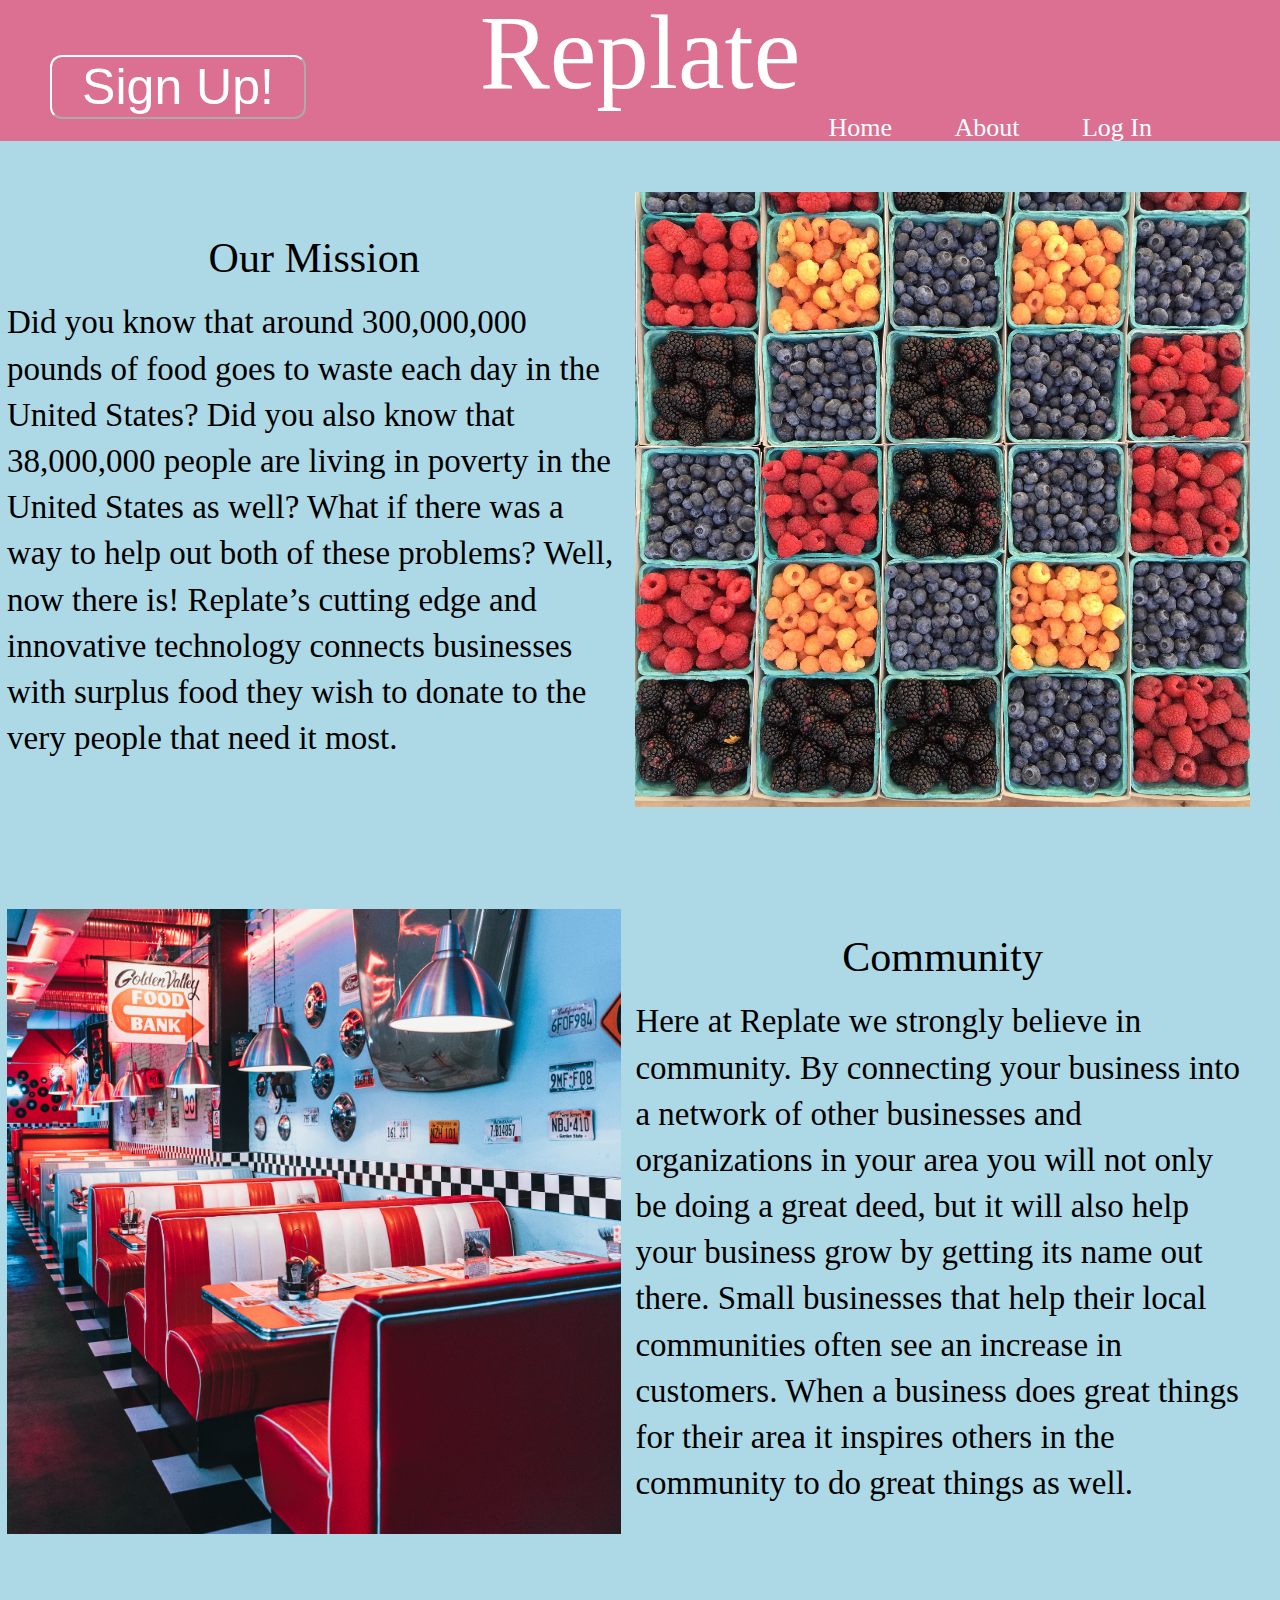
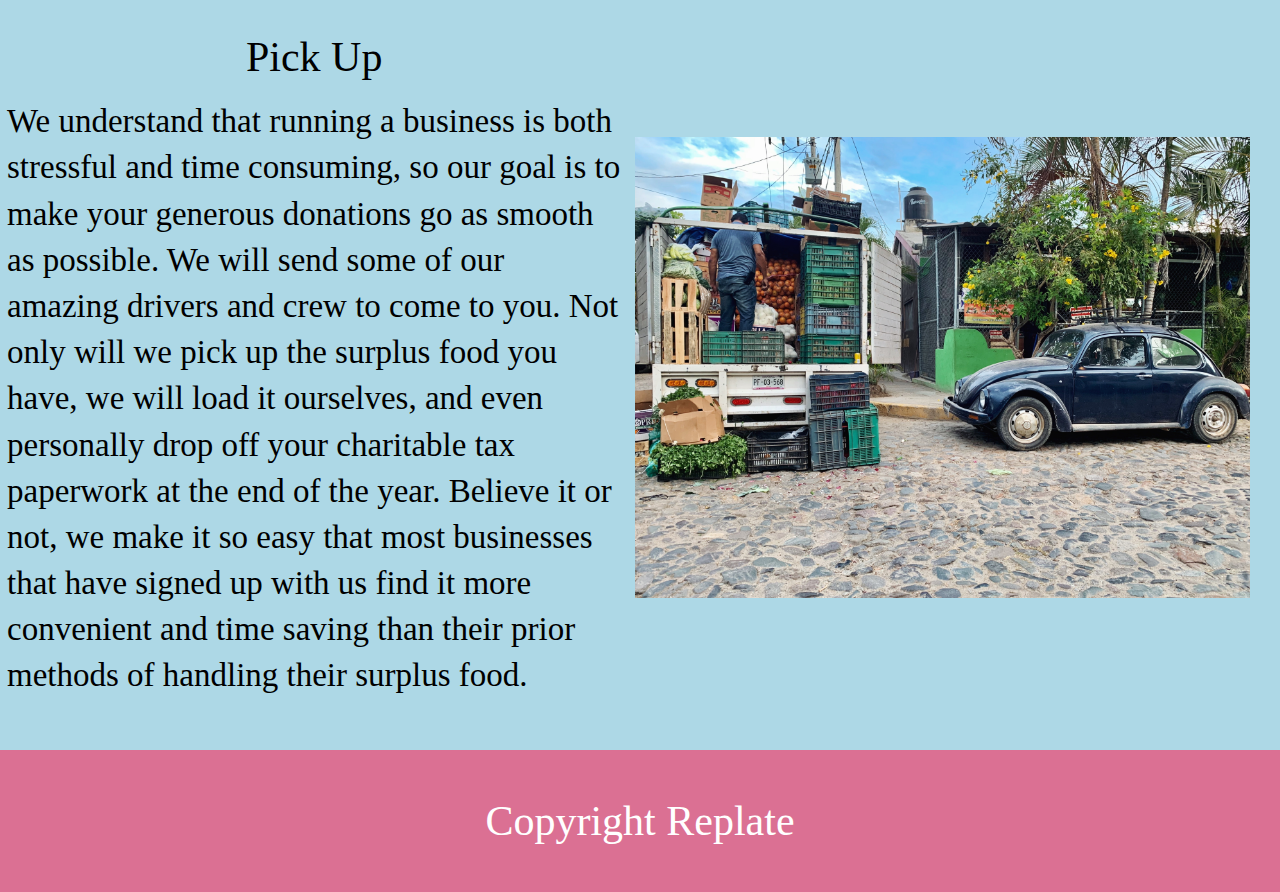
<file: index.html>
<!doctype html>

<html lang="en">
<head>
  <meta charset="utf-8">

  <title>Replate</title>

  <link rel="stylesheet" href="css/index.css">

  <meta name="viewport" content="width=device-width, initial-scale=1.0"> 

  <!--[if lt IE 9]>
    <script src="https://cdnjs.cloudflare.com/ajax/libs/html5shiv/3.7.3/html5shiv.js"></script>
  <![endif]-->
</head>
<body>
<div class='container'>

<header>
  <div class='headerclass'>
  <h1>Replate</h1>
  <button class="headerbutton" onclick="window.location.href = 'https://fe-6wc01w819.now.sh/'">Sign Up!</button>
  <nav>
  <a href='index.html'>Home</a>
  <a href='aboutpage.html'>About</a>
  <a href='https://fe-6wc01w819.now.sh/'>Log In</a>
  </nav>
   </div>
</header>


  <div class='minicontainer'>
    
<div class='firsttwo'>
  <div class='firstleft'>
  
     <!-- <button class="begoodbuttonplz">Sign Up!</button>  -->
     <h2 class='replateh2'> Our Mission </h2>
    <p> Did you know that around 300,000,000 pounds of food goes to waste each day in the United States? Did you also know that 38,000,000 people are living in poverty in the United States as well? What if there was a way to help out both of these problems? Well, now there is! Replate’s cutting edge and innovative technology connects businesses with surplus food they wish to donate to the very people that need it most. </p>
     
    </div>
  <div class='firstright'>
    <img src="images\williamfelker.jpg" class="food" alt="Food thing">
    </div>
    <button class="bodybutton" onclick="window.location.href = 'https://fe-6wc01w819.now.sh/'">Sign Up!</button> 
  </div> <!--firsttwo ends-->
  

  <div class='secondtwo'>

    <div class='secondleft'>
      <img src="images\spencerdavis.jpeg" class="food" alt="Food Booth">
    </div>
    <div class='secondright'>
        <h2 class='replateh2'> Community </h2>
      <p> Here at Replate we strongly believe in community. By connecting your business into a network of other businesses and organizations in your area you will not only be doing a great deed, but it will also help your business grow by getting its name out there. Small businesses that help their local communities often see an increase in customers. When a business does great things for their area it inspires others in the community to do great things as well. </p>
    </div>
    </div> <!--seond two ends-->



    <div class='thirdtwo'>
     <div class='thirdleft'>
       <h2 class='replateh2'> Pick Up</h2>
      <p> We understand that running a business is both stressful and time consuming, so our goal is to make your generous donations go as smooth as possible. We will send some of our amazing drivers and crew to come to you. Not only will we pick up the surplus food you have, we will load it ourselves, and even personally drop off your charitable tax paperwork at the end of the year. Believe it or not, we make it so easy that most businesses that have signed up with us find it more convenient and time saving than their prior methods of handling their surplus food.  </p>
     </div>
    <div class='thirdright'>
      <img src="images/foodtruck.jpg" class="food" alt="Food truck">
    </div>
 </div> <!--thirdtwo ends-->

</div> <!--minicontainer-->

  <footer>
    <div class='footerclass'>
    <h2 class='footerh'>Copyright Replate</h2>
    </div>
  </footer>
</div> <!---div container -->
  
</body>
</html>
</file>
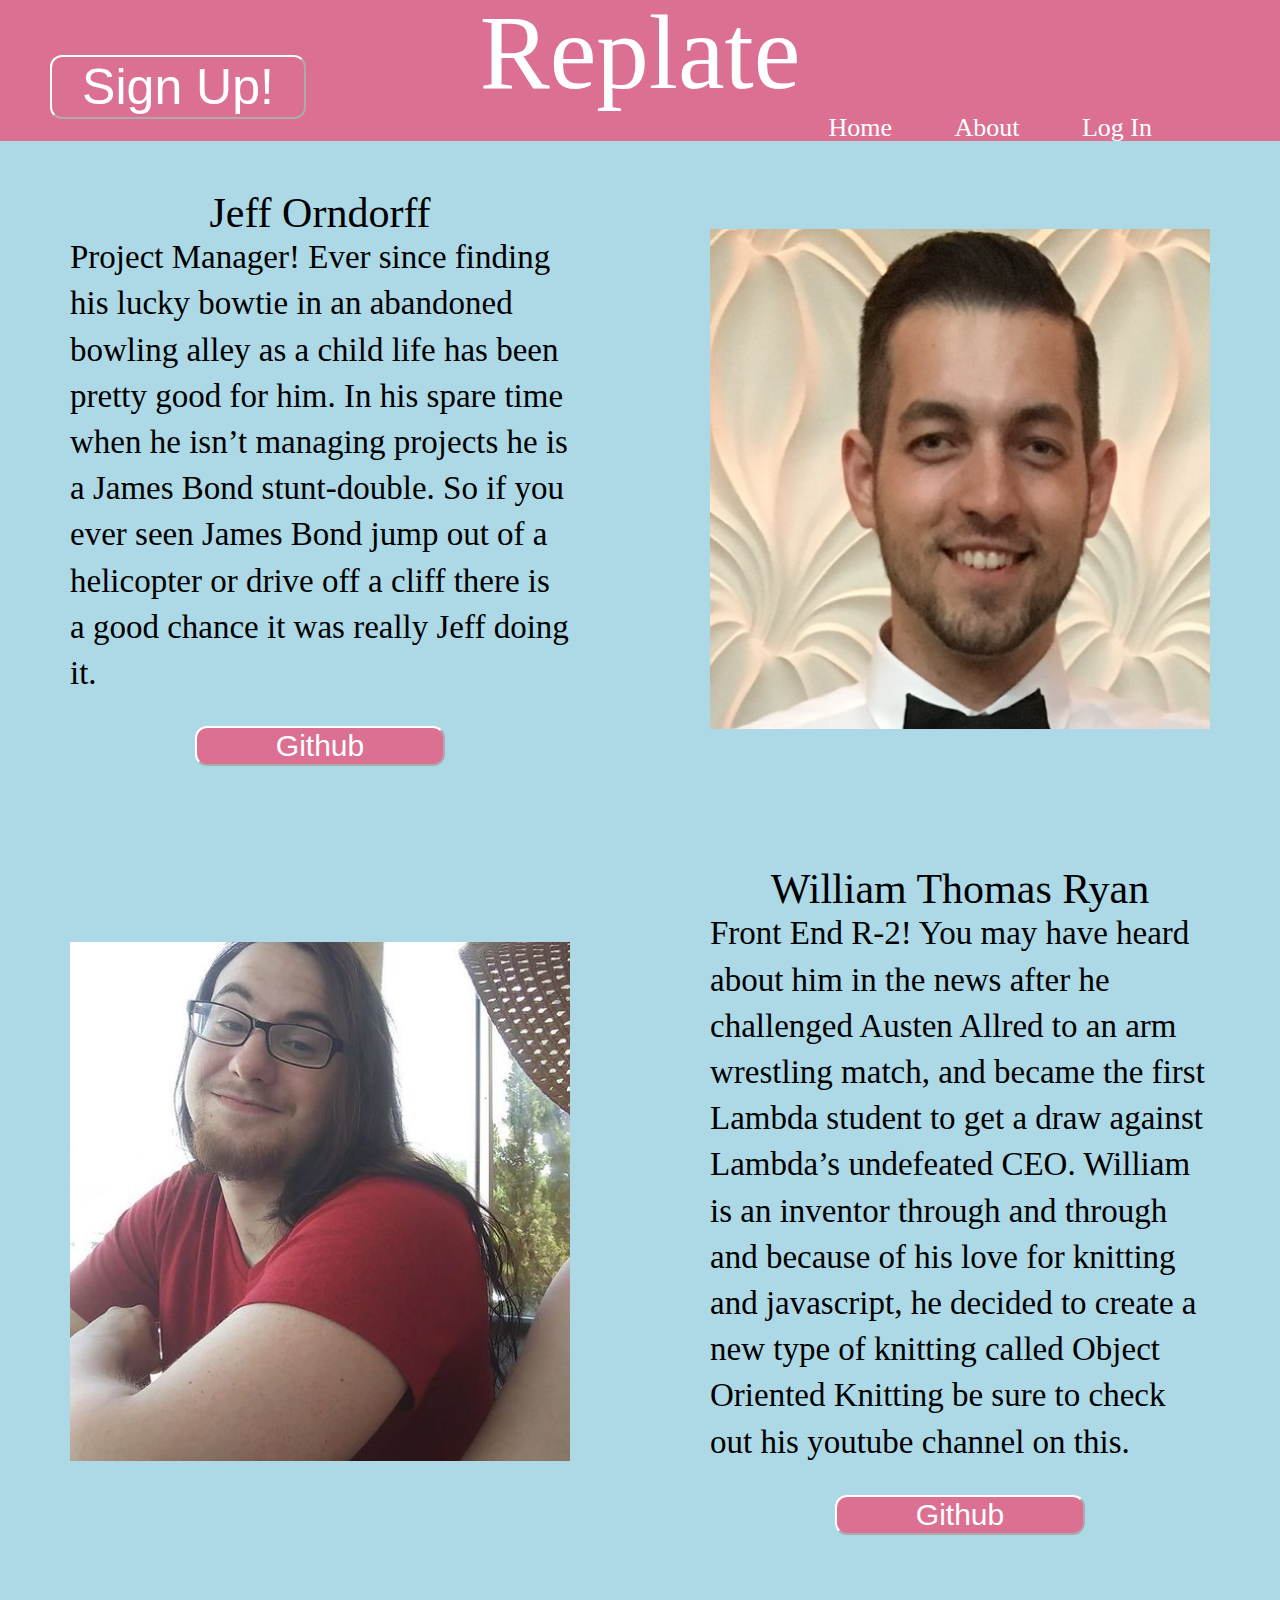
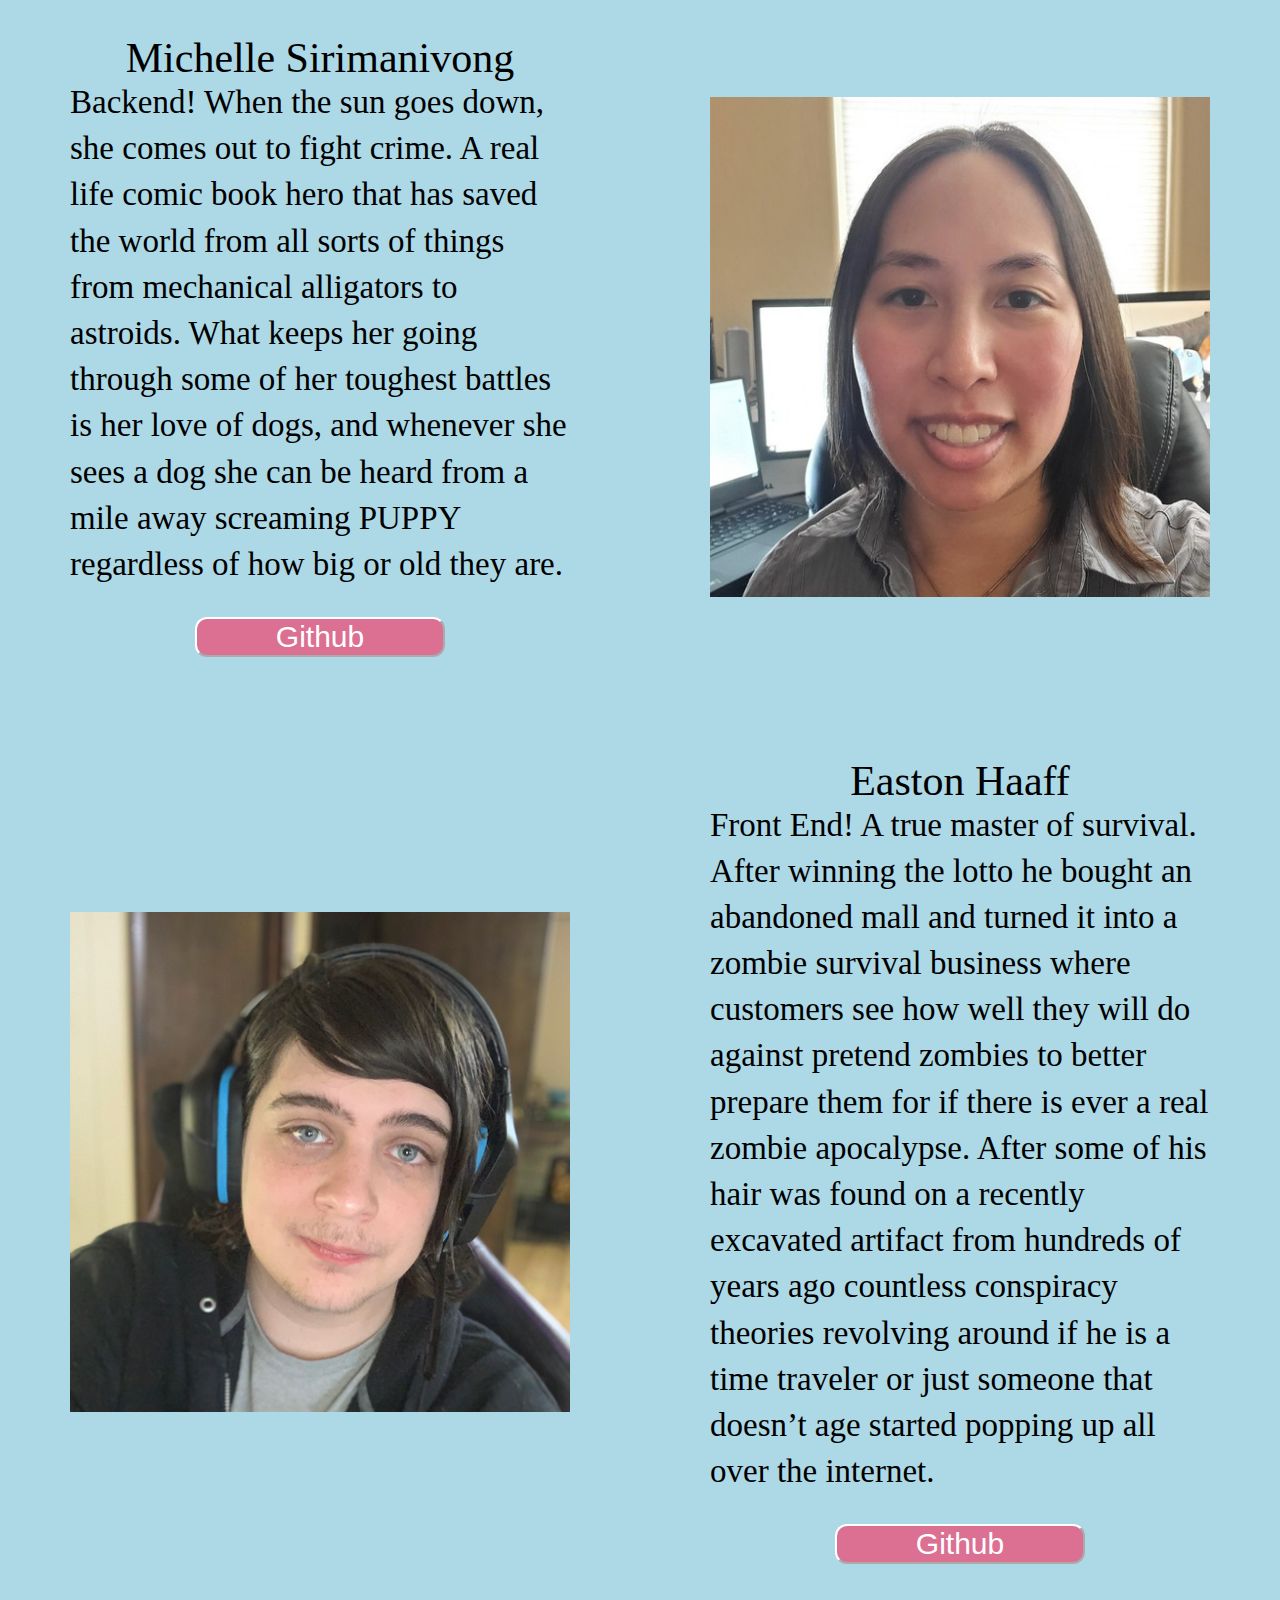
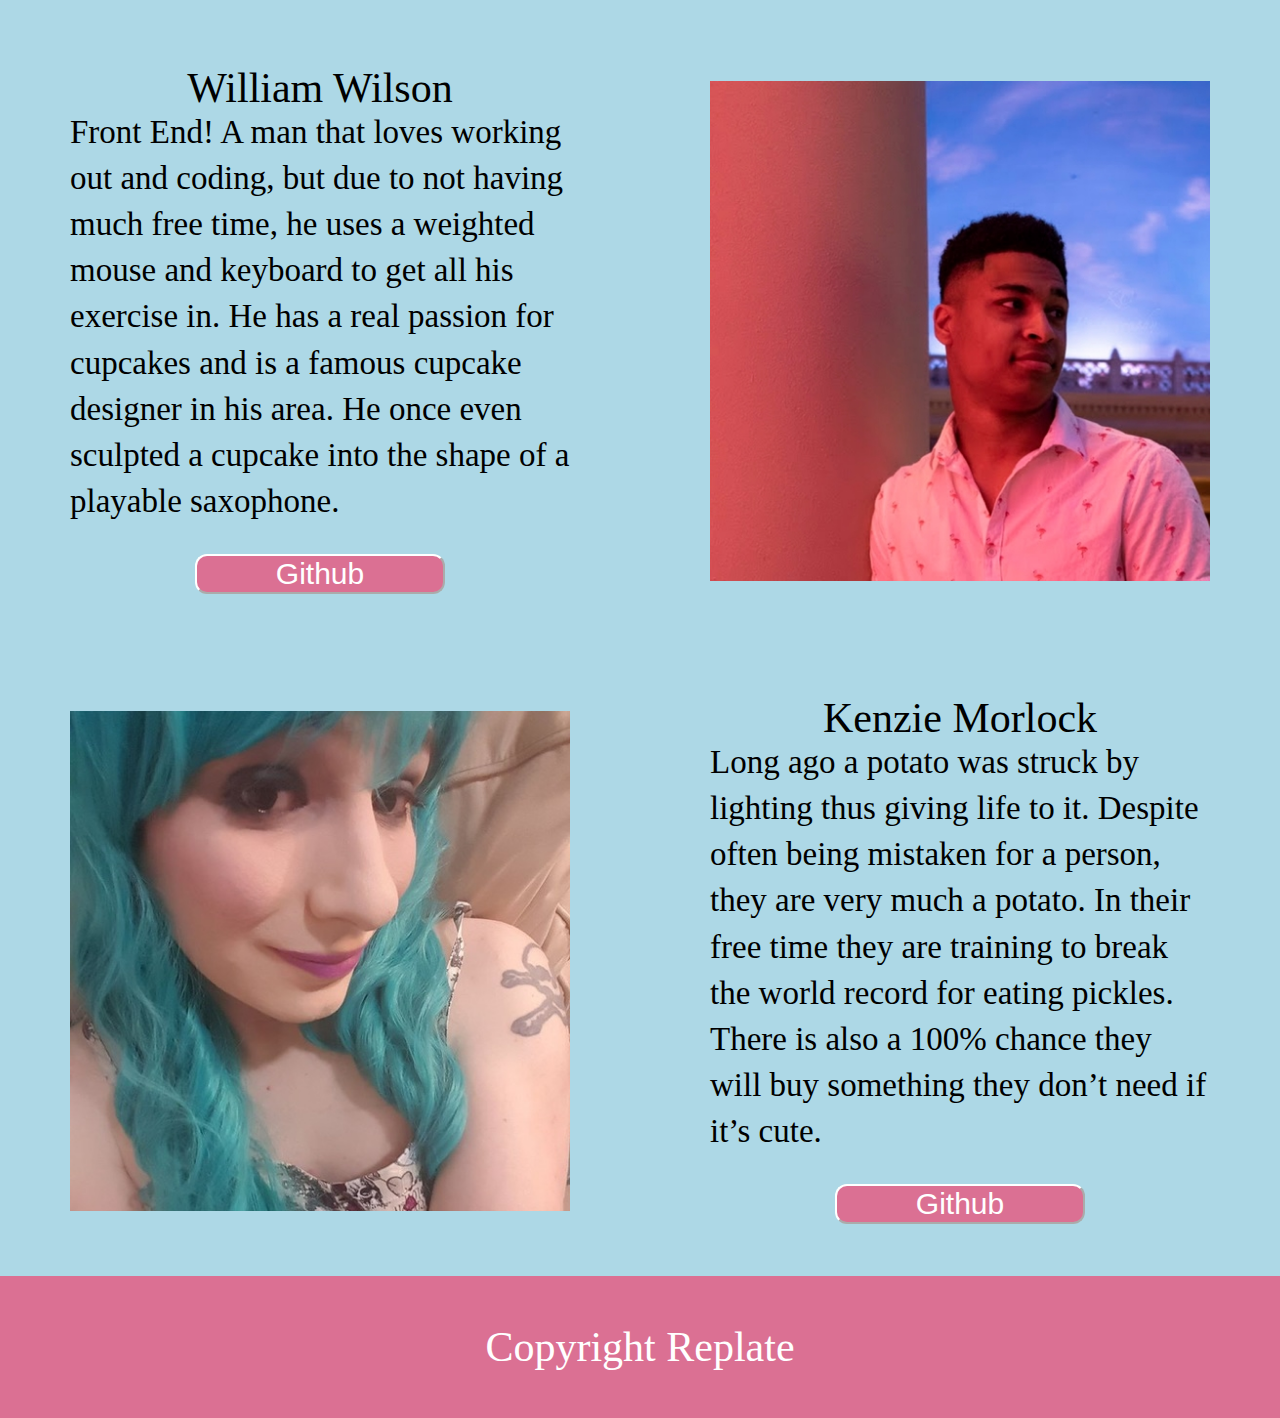
<file: aboutpage.html>
<!doctype html>

<html lang="en">
<head>
  <meta charset="utf-8">

  <title>Replate About</title>

  <link rel="stylesheet" href="css/index.css">

  <meta name="viewport" content="width=device-width, initial-scale=1.0">

  <!--[if lt IE 9]>
    <script src="https://cdnjs.cloudflare.com/ajax/libs/html5shiv/3.7.3/html5shiv.js"></script>
  <![endif]-->
</head>
<body>
<div class='container'>

<header>
    <div class='headerclass'>
    <h1>Replate</h1>
    <button class="headerbutton" onclick="window.location.href = 'https://fe-6wc01w819.now.sh/';">Sign Up!</button>
  <nav>
  <a href='index.html'>Home</a>
  <a href='aboutpage.html'>About</a>
  <a href='https://fe-6wc01w819.now.sh/'>Log In</a>
    </nav>
   </div>
</header>

<div class='minicontainer'>
  

<div class='firsttwoa'>

  <div class='firstlefta'>
    <h2> Jeff Orndorff </h2>
    <p> Project Manager! Ever since finding his lucky bowtie in an abandoned bowling alley as a child life has been pretty good for him. In his spare time when he isn’t managing projects he is a James Bond stunt-double. So if you ever seen James Bond jump out of a helicopter or drive off a cliff there is a good chance it was really Jeff doing it. </p>
      <button class="github" onclick="window.location.href = 'https://github.com/Jeffreyo3';">Github</button>
</div>

  <div class='firstrighta'>
    <img src="images\Jefforndorff.png" class="people" alt="Jeff">
    </div>
    <button class="bodybutton" onclick="window.location.href = 'https://fe-6wc01w819.now.sh/'">Sign Up!</button>
  </div> <!--firsttwo ends-->

  <div class='secondtwoa'>

    <div class='secondlefta'>
      <img src="images\Williamthomasryan.jpg" class="people" alt="William">
    </div>
    <div class='secondrighta'>
        <h2>William Thomas Ryan</h2>
      <p>Front End R-2! You may have heard about him in the news after he challenged Austen Allred to an arm wrestling match, and became the first Lambda student to get a draw against Lambda’s undefeated CEO. William is an inventor through and through and because of his love for knitting and javascript, he decided to create a new type of knitting called Object Oriented Knitting be sure to check out his youtube channel on this. </p>
        <button class="github" onclick="window.location.href = 'https://github.com/William-Ryan';">Github</button>
    </div>
    </div> <!--seond two ends-->


    <div class='thirdtwoa'>
     <div class='thirdlefta'>
       <h2>Michelle Sirimanivong</h2>
      <p>Backend! When the sun goes down, she comes out to fight crime. A real life comic book hero that has saved the world from all sorts of things from mechanical alligators to astroids. What keeps her going through some of her toughest battles is her love of dogs, and whenever she sees a dog she can be heard from a mile away screaming PUPPY regardless of how big or old they are.  </p>
        <button class="github" onclick="window.location.href = 'https://github.com/MicheSi';">Github</button>
     </div>
    <div class='thirdrighta'>
      <img src="images\Michellesirimanivong.jpg" class="people" alt="Michelle">
    </div>
 </div> <!--thirdtwo ends-->

 <div class='fourthtwoa'>
    <div class='fourthlefta'>
      <img src="images\Eastonhaaff.png" class="people" alt="Easton">
    </div>
   <div class='fourthrighta'>
     <h2>Easton Haaff</h2>
       <p>Front End! A true master of survival. After winning the lotto he bought an abandoned mall and turned it into a zombie survival business where customers see how well they will do against pretend zombies to better prepare them for if there is ever a real zombie apocalypse. After some of his hair was found on a recently excavated artifact from hundreds of years ago countless conspiracy theories revolving around if he is a time traveler or just someone that doesn’t age started popping up all over the internet.   </p>
        <button class="github" onclick="window.location.href = 'https://github.com/Haaffin';">Github</button>
   </div>
</div> <!--fourthtwo ends-->

<div class='fifthtwoa'>
    <div class='fifthlefta'>
      <h2>William Wilson</h2>
     <p>Front End! A man that loves working out and coding, but due to not having much free time, he uses a weighted mouse and keyboard to get all his exercise in. He has a real passion for cupcakes and is a famous cupcake designer in his area. He once even sculpted a cupcake into the shape of a playable saxophone.  </p>
      <button class="github" onclick="window.location.href = 'https://github.com/AgentBillster';">Github</button>
    </div>
   <div class='fifthrighta'>
    <img src="images\Williamwilson.jpg" class="people" alt="William">
   </div>
</div> <!--fifthtwo ends-->

<div class='sixthtwoa'>
    <div class='sixthlefta'>
      <img src="images\Kenziemorlock.jpg" class="people" alt="Kenzie">
    </div>
   <div class='sixthrighta'>
     <h2>Kenzie Morlock</h2>
      <p>Long ago a potato was struck by lighting thus giving life to it. Despite often being mistaken for a person, they are very much a potato. In their free time they are training to break the world record for eating pickles. There is also a 100% chance they will buy something they don’t need if it’s cute. </p>
        <button class="github" onclick="window.location.href = 'https://github.com/kwmorlock';">Github</button>
   </div>
</div> <!--sixthtwo ends-->

</div> <!--minicontainer ends-->

  <footer>
    <div class='footerclass'>
    <h2>Copyright Replate</h2>
    </div>
  </footer>
</div> <!---div container -->
  
</body>
</html>
</file>
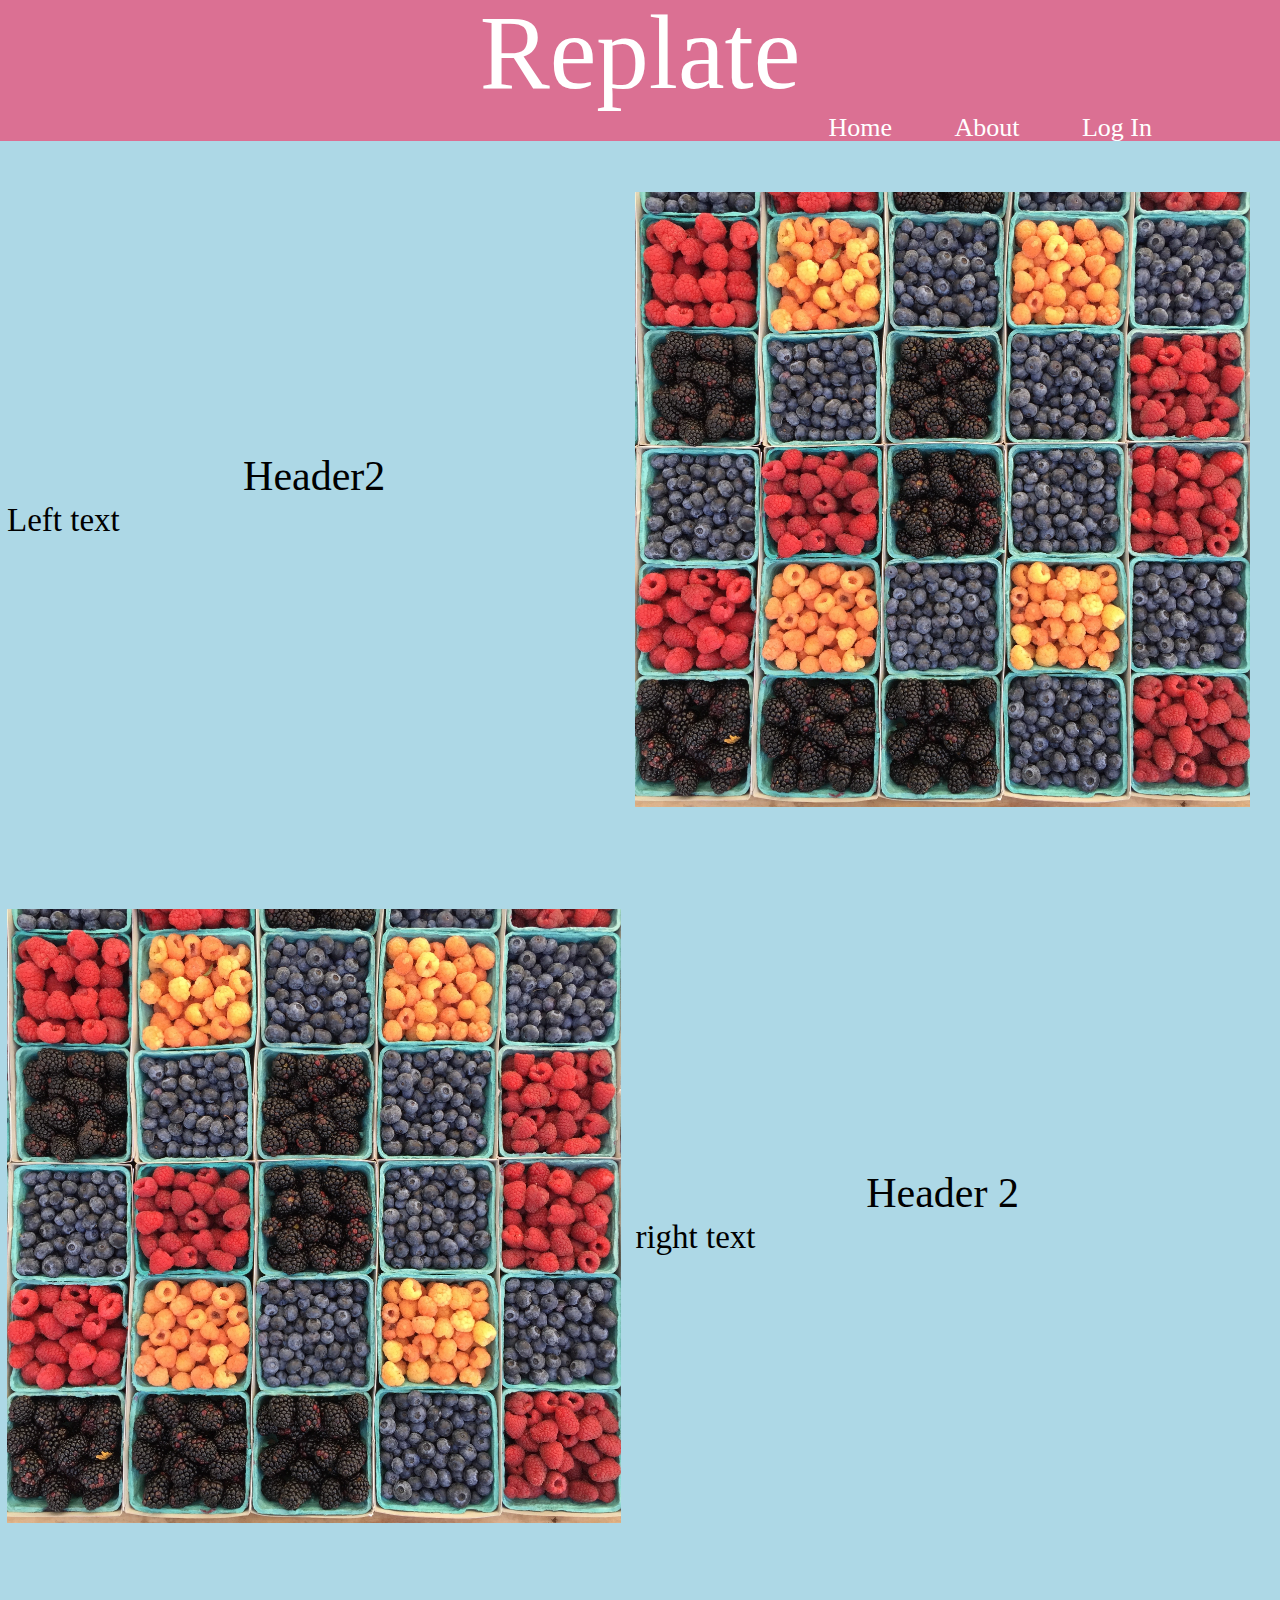
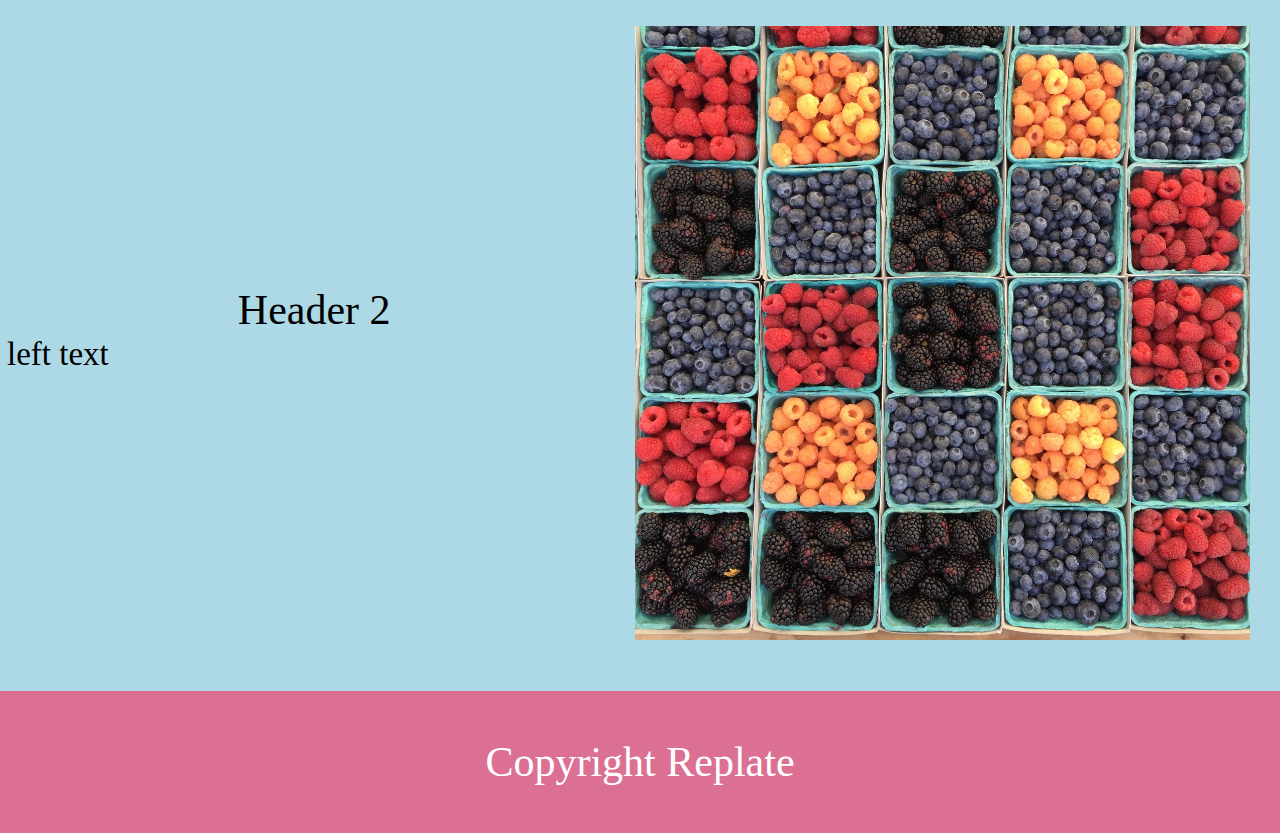
<file: mainpage.html>
<!doctype html>

<html lang="en">
<head>
  <meta charset="utf-8">

  <title>Replate</title>

  <link rel="stylesheet" href="css/index.css">

  <meta name="viewport" content="width=device-width, initial-scale=1.0">

  <!--[if lt IE 9]>
    <script src="https://cdnjs.cloudflare.com/ajax/libs/html5shiv/3.7.3/html5shiv.js"></script>
  <![endif]-->
</head>
<body>
<div class='container'>

<header>
  <div class='headerclass'>
  <h1>Replate</h1>
  <nav>
  <a href='mainpage.html'>Home</a>
  <a href='aboutpage.html'>About</a>
  <a href="#">Log In</a>
  </nav>
   </div>
</header>

<section>
<div class='firsttwo'>

  <div class='firstleft'>
    <h2> Header2 </h2>
    <p> Left text </p>
</div>

  <div class='firstright'>
    <img src="images\williamfelker.jpg" class="food" alt="Food thing">
    </div>
  </div> <!--firsttwo ends-->
  </section>

  <div class='secondtwo'>

    <div class='secondleft'>
      <img src="images\williamfelker.jpg" class="food" alt="Food thing">
    </div>
    <div class='secondright'>
        <h2> Header 2</h2>
      <p> right text</p>
    </div>
    </div> <!--seond two ends-->



    <div class='thirdtwo'>
     <div class='thirdleft'>
       <h2> Header 2</h2>
      <p> left text </p>
     </div>
    <div class='thirdright'>
      <img src="images/williamfelker.jpg" class="food" alt="Food thing">
    </div>
 </div> <!--thirdtwo ends-->

  <footer>
    <div class='footerclass'>
    <h2>Copyright Replate</h2>
    </div>
  </footer>
</div> <!---div container -->
  
</body>
</html>
</file>
<file: css/index.css>
.mixin1 {
  width: 100%;
  display: flex;
  flex-direction: column-reverse;
  align-items: center;
  text-align: center;
  margin: 0 auto;
}
.mixin2 {
  width: 100%;
  display: flex;
  flex-direction: column;
  align-items: center;
  text-align: center;
  margin: 0 auto;
}
.mixin3 {
  width: 40%;
  display: flex;
  flex-direction: column;
  justify-content: center;
  margin: 4% 70px;
}
.mixin4 {
  width: 48%;
  display: flex;
  flex-direction: column;
  justify-content: center;
  margin: 4% 7px;
}
.flexin {
  display: flex;
  flex-direction: row;
}
.buttonstuff {
  text-align: center;
  text-decoration: none;
  margin: 0 auto;
  font-size: 5rem;
  border-radius: 12px;
  float: left;
  margin-left: 50px;
}
/* http://meyerweb.com/eric/tools/css/reset/ 
   v2.0 | 20110126
   License: none (public domain)
*/
html,
body,
div,
span,
applet,
object,
iframe,
h1,
h2,
h3,
h4,
h5,
h6,
p,
blockquote,
pre,
a,
abbr,
acronym,
address,
big,
cite,
code,
del,
dfn,
em,
img,
ins,
kbd,
q,
s,
samp,
small,
strike,
strong,
sub,
sup,
tt,
var,
b,
u,
i,
center,
dl,
dt,
dd,
ol,
ul,
li,
fieldset,
form,
label,
legend,
table,
caption,
tbody,
tfoot,
thead,
tr,
th,
td,
article,
aside,
canvas,
details,
embed,
figure,
figcaption,
footer,
header,
hgroup,
menu,
nav,
output,
ruby,
section,
summary,
time,
mark,
audio,
video {
  margin: 0;
  padding: 0;
  border: 0;
  font-size: 100%;
  font: inherit;
  vertical-align: baseline;
}
/* HTML5 display-role reset for older browsers */
article,
aside,
details,
figcaption,
figure,
footer,
header,
hgroup,
menu,
nav,
section {
  display: block;
}
body {
  line-height: 1;
  background-color: lightblue;
}
ol,
ul {
  list-style: none;
}
blockquote,
q {
  quotes: none;
}
blockquote:before,
blockquote:after,
q:before,
q:after {
  content: '';
  content: none;
}
table {
  border-collapse: collapse;
  border-spacing: 0;
}
* {
  box-sizing: border-box;
}
html {
  font-size: 62.5%;
}
header {
  background-color: palevioletred;
  width: 100%;
}
h1 {
  font-size: 10.5rem;
  color: white;
  text-align: center;
  margin-bottom: 10px;
}
h2 {
  font-size: 4.2rem;
  text-align: center;
}
@media (max-width:500px) {
  h2 {
    font-size: 5rem;
  }
}
.replateh2 {
  margin-bottom: 20px;
}
p {
  font-size: 3.3rem;
  line-height: 1.4;
  color: black;
}
.container {
  width: 100%;
  margin: 0 auto;
}
.minicontainer {
  max-width: 1500px;
  width: 100%;
  margin: 0 auto;
}
img {
  max-width: 100%;
  height: auto;
}
.firsttwo {
  display: flex;
  flex-direction: row;
}
@media (max-width:500px) {
  .firsttwo {
    width: 100%;
    display: flex;
    flex-direction: column-reverse;
    align-items: center;
    text-align: center;
    margin: 0 auto;
  }
}
@media (max-width:800px) {
  .firsttwo {
    width: 100%;
    display: flex;
    flex-direction: column-reverse;
    align-items: center;
    text-align: center;
    margin: 0 auto;
  }
}
.firstleft,
.firstright {
  width: 48%;
  display: flex;
  flex-direction: column;
  justify-content: center;
  margin: 4% 7px;
}
.secondtwo {
  display: flex;
  flex-direction: row;
}
@media (max-width:500px) {
  .secondtwo {
    width: 100%;
    display: flex;
    flex-direction: column;
    align-items: center;
    text-align: center;
    margin: 0 auto;
  }
}
@media (max-width:800px) {
  .secondtwo {
    width: 100%;
    display: flex;
    flex-direction: column;
    align-items: center;
    text-align: center;
    margin: 0 auto;
  }
}
.secondleft,
.secondright {
  width: 48%;
  display: flex;
  flex-direction: column;
  justify-content: center;
  margin: 4% 7px;
}
.thirdtwo {
  display: flex;
  flex-direction: row;
}
@media (max-width:500px) {
  .thirdtwo {
    width: 100%;
    display: flex;
    flex-direction: column-reverse;
    align-items: center;
    text-align: center;
    margin: 0 auto;
  }
}
@media (max-width:800px) {
  .thirdtwo {
    width: 100%;
    display: flex;
    flex-direction: column-reverse;
    align-items: center;
    text-align: center;
    margin: 0 auto;
  }
}
.thirdleft,
.thirdright {
  width: 48%;
  display: flex;
  flex-direction: column;
  justify-content: center;
  margin: 4% 7px;
}
.firsttwoa {
  display: flex;
  flex-direction: row;
}
@media (max-width:500px) {
  .firsttwoa {
    width: 100%;
    display: flex;
    flex-direction: column-reverse;
    align-items: center;
    text-align: center;
    margin: 0 auto;
  }
}
@media (max-width:800px) {
  .firsttwoa {
    width: 100%;
    display: flex;
    flex-direction: column-reverse;
    align-items: center;
    text-align: center;
    margin: 0 auto;
  }
}
.firstlefta,
.firstrighta {
  width: 40%;
  display: flex;
  flex-direction: column;
  justify-content: center;
  margin: 4% 70px;
}
.secondtwoa {
  display: flex;
  flex-direction: row;
}
@media (max-width:500px) {
  .secondtwoa {
    width: 100%;
    display: flex;
    flex-direction: column;
    align-items: center;
    text-align: center;
    margin: 0 auto;
  }
}
@media (max-width:800px) {
  .secondtwoa {
    width: 100%;
    display: flex;
    flex-direction: column;
    align-items: center;
    text-align: center;
    margin: 0 auto;
  }
}
.secondlefta,
.secondrighta {
  width: 40%;
  display: flex;
  flex-direction: column;
  justify-content: center;
  margin: 4% 70px;
}
.thirdtwoa {
  display: flex;
  flex-direction: row;
}
@media (max-width:500px) {
  .thirdtwoa {
    width: 100%;
    display: flex;
    flex-direction: column-reverse;
    align-items: center;
    text-align: center;
    margin: 0 auto;
  }
}
@media (max-width:800px) {
  .thirdtwoa {
    width: 100%;
    display: flex;
    flex-direction: column-reverse;
    align-items: center;
    text-align: center;
    margin: 0 auto;
  }
}
.thirdlefta,
.thirdrighta {
  width: 40%;
  display: flex;
  flex-direction: column;
  justify-content: center;
  margin: 4% 70px;
}
.fourthtwoa {
  display: flex;
  flex-direction: row;
}
@media (max-width:500px) {
  .fourthtwoa {
    width: 100%;
    display: flex;
    flex-direction: column;
    align-items: center;
    text-align: center;
    margin: 0 auto;
  }
}
@media (max-width:800px) {
  .fourthtwoa {
    width: 100%;
    display: flex;
    flex-direction: column;
    align-items: center;
    text-align: center;
    margin: 0 auto;
  }
}
.fourthlefta,
.fourthrighta {
  width: 40%;
  display: flex;
  flex-direction: column;
  justify-content: center;
  margin: 4% 70px;
}
.fifthtwoa {
  display: flex;
  flex-direction: row;
}
@media (max-width:500px) {
  .fifthtwoa {
    width: 100%;
    display: flex;
    flex-direction: column-reverse;
    align-items: center;
    text-align: center;
    margin: 0 auto;
  }
}
@media (max-width:800px) {
  .fifthtwoa {
    width: 100%;
    display: flex;
    flex-direction: column-reverse;
    align-items: center;
    text-align: center;
    margin: 0 auto;
  }
}
.fifthlefta,
.fifthrighta {
  width: 40%;
  display: flex;
  flex-direction: column;
  justify-content: center;
  margin: 4% 70px;
}
.sixthtwoa {
  display: flex;
  flex-direction: row;
}
@media (max-width:500px) {
  .sixthtwoa {
    width: 100%;
    display: flex;
    flex-direction: column;
    align-items: center;
    text-align: center;
    margin: 0 auto;
  }
}
@media (max-width:800px) {
  .sixthtwoa {
    width: 100%;
    display: flex;
    flex-direction: column;
    align-items: center;
    text-align: center;
    margin: 0 auto;
  }
}
.sixthlefta,
.sixthrighta {
  width: 40%;
  display: flex;
  flex-direction: column;
  justify-content: center;
  margin: 4% 70px;
}
.headerbutton {
  text-align: center;
  text-decoration: none;
  margin: 0 auto;
  font-size: 5rem;
  border-radius: 12px;
  float: left;
  margin-left: 50px;
  background-color: palevioletred;
  border-color: white;
  color: white;
  margin-top: -60px;
  width: 20%;
}
button:hover {
  color: lightblue;
  border-color: lightblue;
}
.bodybutton {
  text-align: center;
  text-decoration: none;
  margin: 0 auto;
  font-size: 5rem;
  border-radius: 12px;
  float: left;
  margin-left: 50px;
  background-color: palevioletred;
  border-color: white;
  color: white;
  margin-top: -30px;
  margin: 10px;
  width: 50%;
}
@media (max-width: 801px) {
  .headerbutton {
    display: none;
  }
}
@media (min-width: 801px) {
  .bodybutton {
    display: none;
  }
}
@media (max-width: 1100px) {
  .headerbutton {
    font-size: 3.8rem;
  }
}
nav {
  text-align: right;
  color: black;
  width: 90%;
}
@media (max-width:800px) {
  nav {
    width: 90%;
    margin-left: -120px;
  }
}
@media (max-width:500px) {
  nav {
    width: 90%;
    margin-left: -30px;
  }
}
nav a {
  text-decoration: none;
  margin-left: 30px;
  color: white;
  font-size: 2.6rem;
  padding-left: 30px;
}
a:hover {
  color: lightblue;
}
footer {
  text-align: center;
  background-color: palevioletred;
  color: white;
  padding-top: 50px;
}
.footerclass {
  padding-bottom: 50px;
  font-size: 10rem;
}
.github {
  background-color: palevioletred;
  border-color: white;
  color: white;
  text-align: center;
  text-decoration: none;
  margin: 0 auto;
  width: 50%;
  font-size: 3rem;
  border-radius: 12px;
  margin-top: 30px;
}
</file>
